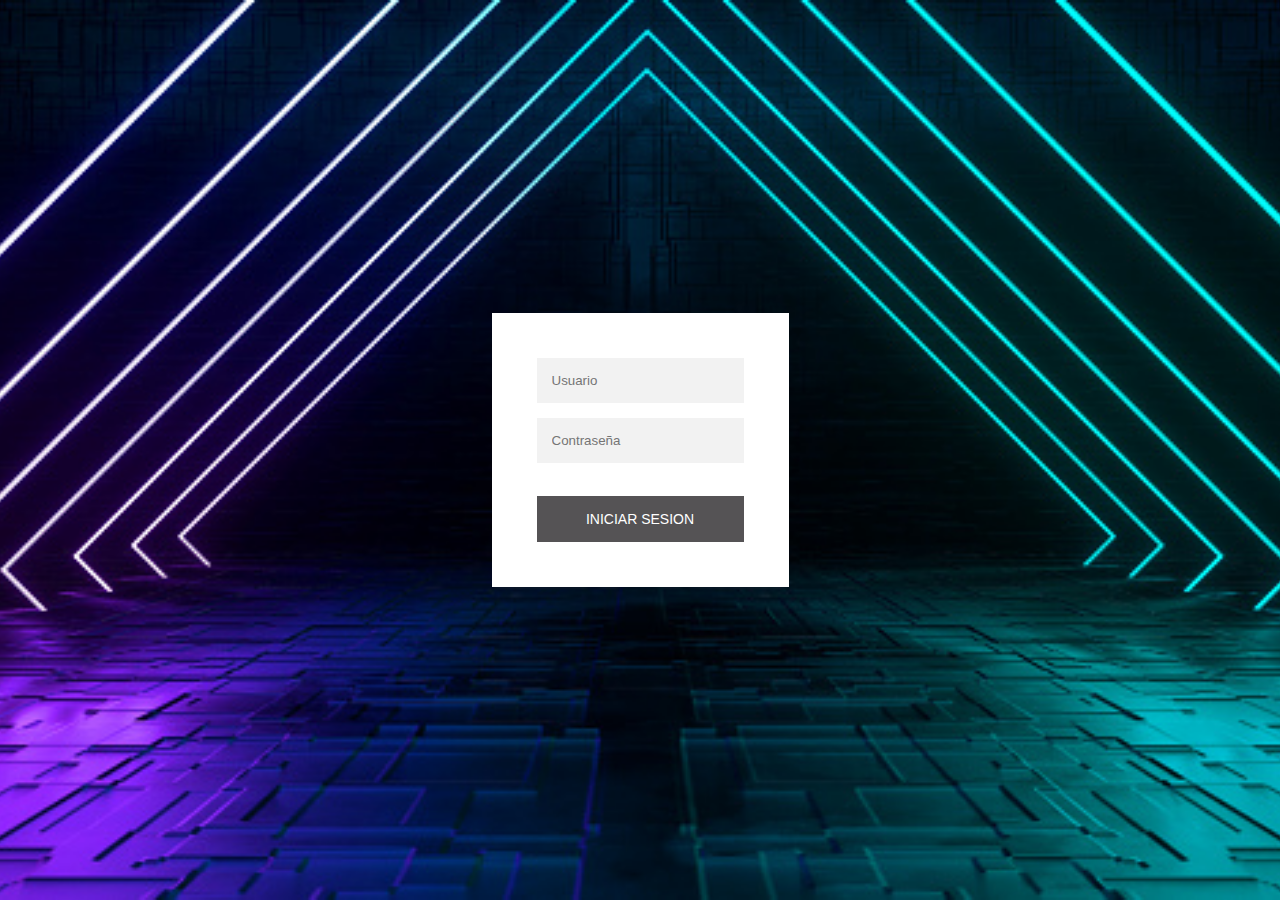
<file: index.html>
<!DOCTYPE html>
<html lang="en">
<head>
    <meta charset="UTF-8">
    <meta http-equiv="X-UA-Compatible" content="IE=edge">
    <meta name="viewport" content="width=device-width, initial-scale=1.0">
    <title>Document</title>
    <link rel="stylesheet" href="estilos.css">
</head>
<body>
    <div class="containerPrincipal">
        <div class="form-group">
            <input id="usuario" type="text" class="form-control" name="username" placeholder="Usuario">
            <input id="contraseña" type="password" class="form-control" name="password" placeholder="Contraseña">
            <br>
            <button id="boton" class="boton" onclick="login()">Iniciar Sesion</button>
        </div>
    </div>
    <script src="main.js"></script>
</body>
</html>
</file>
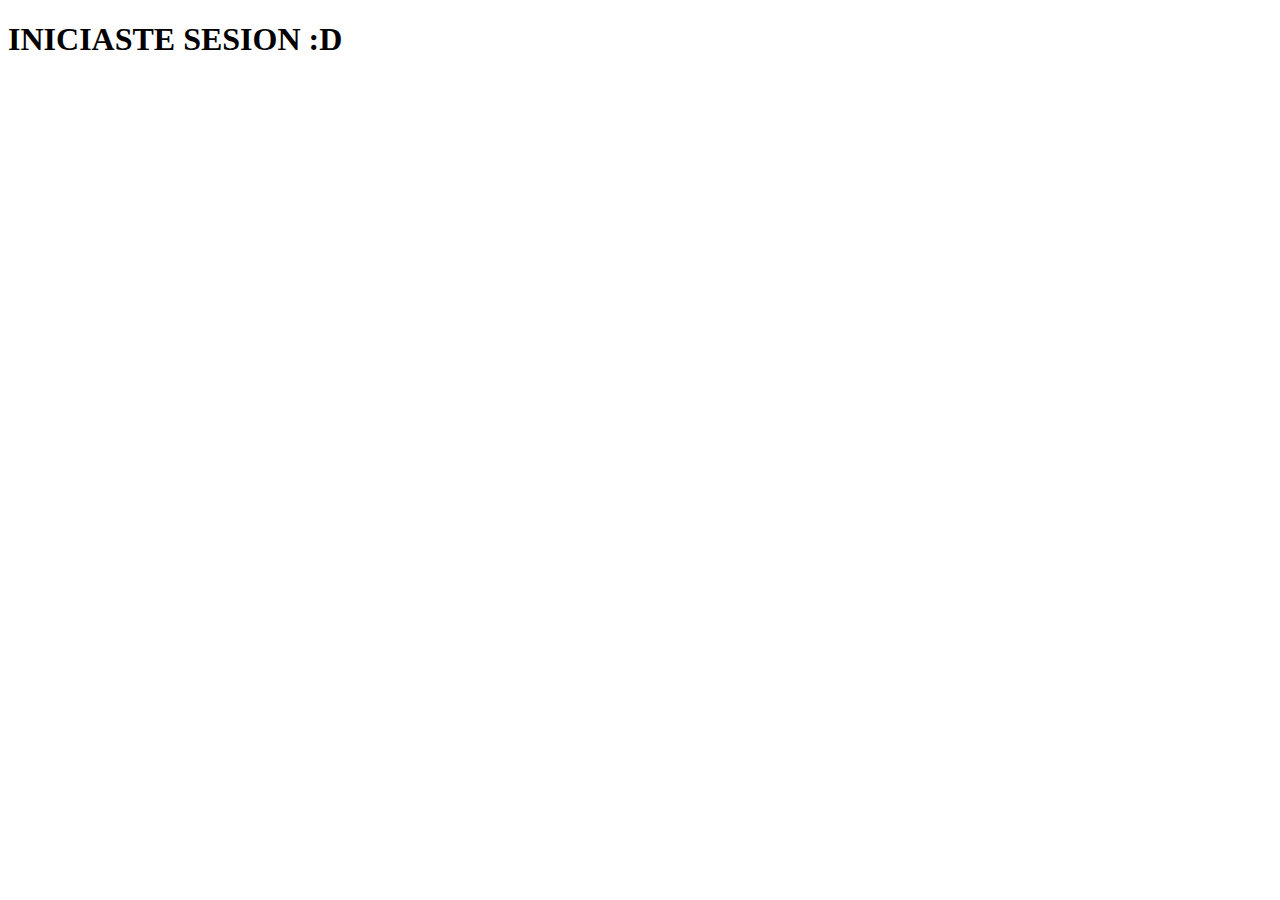
<file: index2.html>
<!DOCTYPE html>
<html lang="en">
<head>
    <meta charset="UTF-8">
    <meta http-equiv="X-UA-Compatible" content="IE=edge">
    <meta name="viewport" content="width=device-width, initial-scale=1.0">
    <title>Document</title>
</head>
<body>
    <h1>INICIASTE SESION :D</h1>
</body>
</html>
</file>
<file: estilos.css>
*{
    margin: 0;
    padding: 0;
    box-sizing: border-box;
}

.containerPrincipal{
    display: flex;
    flex-direction: column;
    justify-content: center;
    align-items: center;
    width: 100vw;
    height: 100vh;
    background-image:  url(FONDO2.jpg);
    background-position: center center;
    background-repeat: no-repeat ;
    background-size: cover;
    gap: 60px;
}

input{
    outline: 0;
    background-color: #f2f2f2;
    width: 100%;
    border: 0;
    margin: 0 0 15px;
    padding: 15px;
    box-sizing: border-box;
    box-sizing: 14px;
}

.boton{
    font-family: sans-serif;
    text-transform: uppercase;
    outline: 0;
    background-color: #555355;
    width: 100%;
    border: 0;
    padding: 15px;
    color: #fff;
    font-size: 14px;
    -webkit-transition: all 0.3 ease;
    transition: all 0.3 ease;
    cursor: pointer;
}

.form-group{
    display: flex;
    flex-direction: column;
    justify-content: center;
    align-items: center;
    position: relative;
    z-index: 1;
    background-color: #fff;
    max-width: 360px;
    padding: 45px;
    text-align: center;
    box-shadow: 0 0 20px 0 rgba(0,0,0,0,2), 0 5px 5px 0 rgba(0,0,0,0.2);
}
</file>
